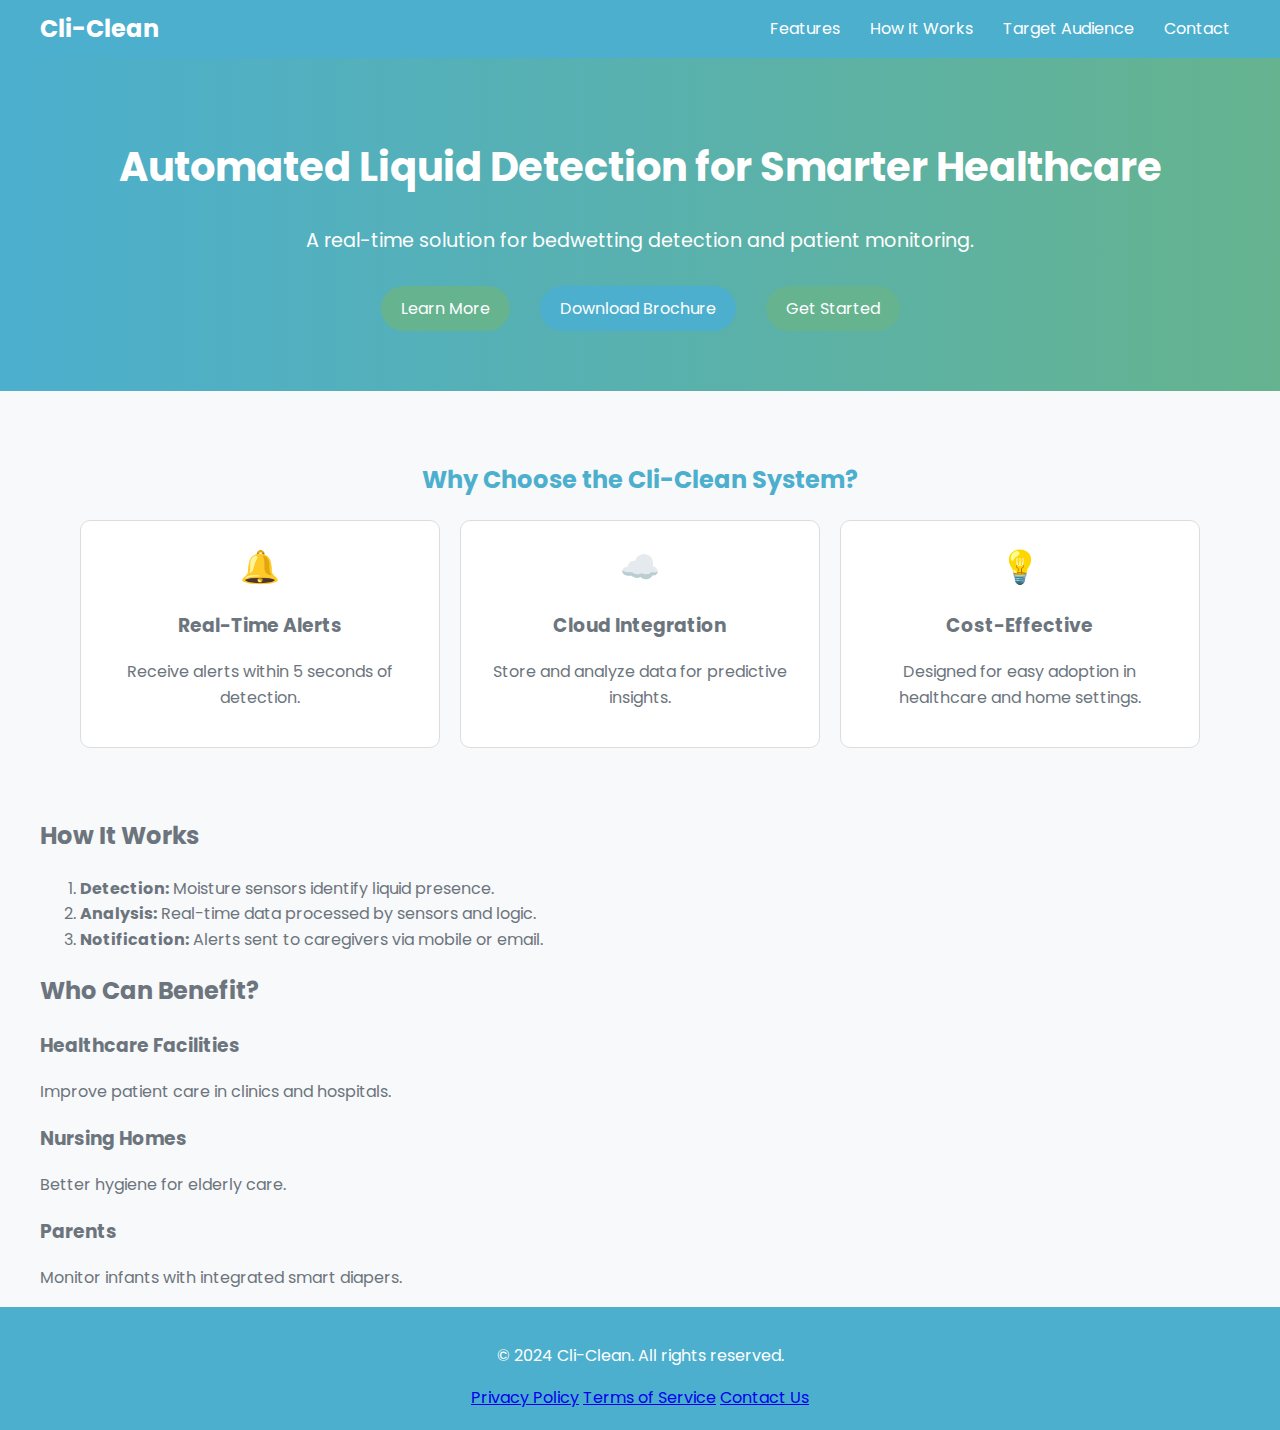
<file: index.html>
<!DOCTYPE html>
<html lang="en">
<head>
    <meta charset="UTF-8">
    <meta name="viewport" content="width=device-width, initial-scale=1.0">
    <meta name="description" content="Landing page for the Urine Detector System, an innovative healthcare solution.">
    <title>Urine Detector System</title>
    <link href="https://fonts.googleapis.com/css2?family=Poppins:wght@400;600&family=Roboto:wght@400;700&display=swap" rel="stylesheet">
    <link rel="stylesheet" href="styles.css">
</head>
<body>
    <!-- Header Section -->
    <header class="header">
        <div class="container">
            <div class="logo">Cli-Clean</div>
            <nav class="navbar">
                <a href="#features">Features</a>
                <a href="#how-it-works">How It Works</a>
                <a href="#target-audience">Target Audience</a>
                <a href="#contact">Contact</a>
            </nav>
        </div>
    </header>

    <!-- Hero Section -->
    <section class="hero">
        <div class="container hero-content">
            <h1>Automated Liquid Detection for Smarter Healthcare</h1>
            <p>A real-time solution for bedwetting detection and patient monitoring.</p>
            <div class="hero-buttons">
                <a href="#features" class="btn primary">Learn More</a>
                <a href="#contact" class="btn secondary">Download Brochure</a>
                <a href="reg.html" class="btn primary">Get Started</a>
            </div>
        </div>
    </section>

    <!-- Features Section -->
    <section id="features" class="features">
        <div class="container">
            <h2>Why Choose the Cli-Clean System?</h2>
            <div class="features-grid">
                <div class="feature-card">
                    <div class="icon">🔔</div>
                    <h3>Real-Time Alerts</h3>
                    <p>Receive alerts within 5 seconds of detection.</p>
                </div>
                <div class="feature-card">
                    <div class="icon">☁️</div>
                    <h3>Cloud Integration</h3>
                    <p>Store and analyze data for predictive insights.</p>
                </div>
                <div class="feature-card">
                    <div class="icon">💡</div>
                    <h3>Cost-Effective</h3>
                    <p>Designed for easy adoption in healthcare and home settings.</p>
                </div>
            </div>
        </div>
    </section>

    <!-- How It Works Section -->
    <section id="how-it-works" class="how-it-works">
        <div class="container">
            <h2>How It Works</h2>
            <ol>
                <li><strong>Detection:</strong> Moisture sensors identify liquid presence.</li>
                <li><strong>Analysis:</strong> Real-time data processed by sensors and logic.</li>
                <li><strong>Notification:</strong> Alerts sent to caregivers via mobile or email.</li>
            </ol>
        </div>
    </section>

    <!-- Target Audience Section -->
    <section id="target-audience" class="target-audience">
        <div class="container">
            <h2>Who Can Benefit?</h2>
            <div class="audience-cards">
                <div class="card">
                    <h3>Healthcare Facilities</h3>
                    <p>Improve patient care in clinics and hospitals.</p>
                </div>
                <div class="card">
                    <h3>Nursing Homes</h3>
                    <p>Better hygiene for elderly care.</p>
                </div>
                <div class="card">
                    <h3>Parents</h3>
                    <p>Monitor infants with integrated smart diapers.</p>
                </div>
            </div>
        </div>
    </section>

    <!-- <section id="contact-card" class="contact-card">
        <div class="container">
            <img src="testpages/DSC_6745.JPG" alt="Member Image" class="contact-card-img">
            <div class="contact-card-info">
              <h2>Solomon Kaniaru</h2>
              <p>Role: Software Engineer</p>
              <p>Email: <a href="mailto:solomonkaniaru154@gmail.com">Email</a></p>
              <p>LinkedIn: <a href="https://www.linkedin.com/in/solomon-kaniaru-99bb93280/" target="_blank">LinkedIn Profile</a></p>
            </div>
          </div>
          <div class="container">
            <img src="testpages/DSC_6745.JPG" alt="Member Image" class="contact-card-img">
            <div class="contact-card-info">
              <h2>Solomon Kaniaru</h2>
              <p>Role: Software Engineer</p>
              <p>Email: <a href="mailto:solomonkaniaru154@gmail.com">Email</a></p>
              <p>LinkedIn: <a href="https://www.linkedin.com/in/solomon-kaniaru-99bb93280/" target="_blank">LinkedIn Profile</a></p>
            </div>
          </div>
          <div class="container">
            <img src="testpages/DSC_6745.JPG" alt="Member Image" class="contact-card-img">
            <div class="contact-card-info">
              <h2>Solomon Kaniaru</h2>
              <p>Role: Software Engineer</p>
              <p>Email: <a href="mailto:solomonkaniaru154@gmail.com">Email</a></p>
              <p>LinkedIn: <a href="https://www.linkedin.com/in/solomon-kaniaru-99bb93280/" target="_blank">LinkedIn Profile</a></p>
            </div>
          </div>
          <div class="container">
            <img src="testpages/DSC_6745.JPG" alt="Member Image" class="contact-card-img">
            <div class="contact-card-info">
              <h2>Solomon Kaniaru</h2>
              <p>Role: Software Engineer</p>
              <p>Email: <a href="mailto:solomonkaniaru154@gmail.com">Email</a></p>
              <p>LinkedIn: <a href="https://www.linkedin.com/in/solomon-kaniaru-99bb93280/" target="_blank">LinkedIn Profile</a></p>
            </div>
          </div>
          <div class="container">
            <img src="testpages/DSC_6745.JPG" alt="Member Image" class="contact-card-img">
            <div class="contact-card-info">
              <h2>Solomon Kaniaru</h2>
              <p>Role: Software Engineer</p>
              <p>Email: <a href="mailto:solomonkaniaru154@gmail.com">Email</a></p>
              <p>LinkedIn: <a href="https://www.linkedin.com/in/solomon-kaniaru-99bb93280/" target="_blank">LinkedIn Profile</a></p>
            </div>
          </div>
          <div class="container">
            <img src="testpages/DSC_6745.JPG" alt="Member Image" class="contact-card-img">
            <div class="contact-card-info">
              <h2>Solomon Kaniaru</h2>
              <p>Role: Software Engineer</p>
              <p>Email: <a href="mailto:solomonkaniaru154@gmail.com">Email</a></p>
              <p>LinkedIn: <a href="https://www.linkedin.com/in/solomon-kaniaru-99bb93280/" target="_blank">LinkedIn Profile</a></p>
            </div>
          </div>
    </section> -->

    <!-- Footer Section -->
    <footer class="footer">
        <p>&copy; 2024 Cli-Clean. All rights reserved.</p>
        <div class="footer-links">
            <a href="#privacy">Privacy Policy</a>
            <a href="#terms">Terms of Service</a>
            <a href="#contact">Contact Us</a>
        </div>
    </footer>
</body>
</html>
</file>
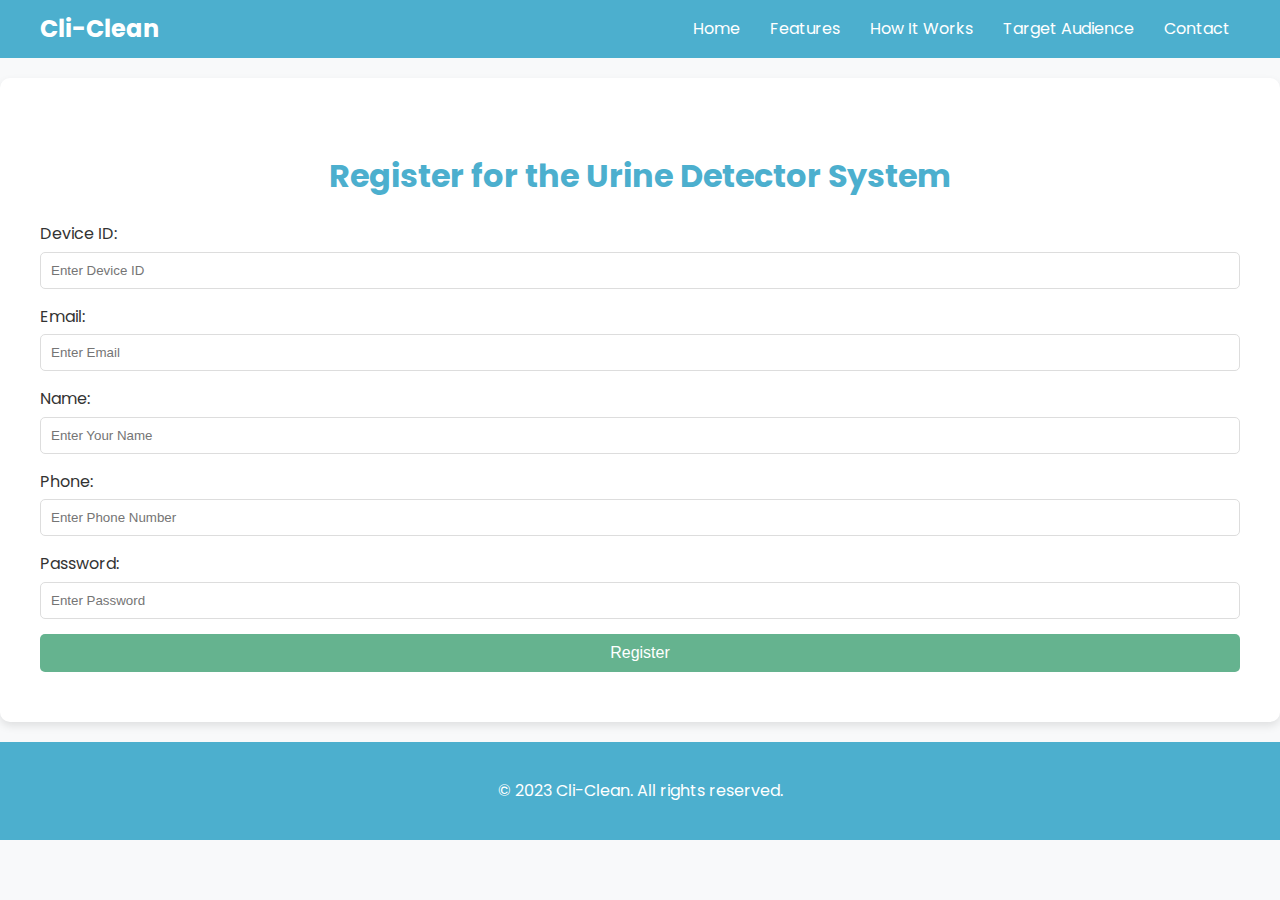
<file: reg.html>
<!DOCTYPE html>
<html lang="en">

<head>
    <meta charset="UTF-8">
    <meta name="viewport" content="width=device-width, initial-scale=1.0">
    <meta name="description" content="Registration page for the Urine Detector System.">
    <title>Registration - Urine Detector System</title>
    <link href="https://fonts.googleapis.com/css2?family=Poppins:wght@400;600&family=Roboto:wght@400;700&display=swap" rel="stylesheet">
    <link rel="stylesheet" href="reg-styles.css">
</head>

<body>
    <!-- Header Section -->
    <header class="header">
        <div class="container">
            <div class="logo">Cli-Clean</div>
            <nav class="navbar">
                <a href="landing.html">Home</a>
                <a href="#features">Features</a>
                <a href="#how-it-works">How It Works</a>
                <a href="#target-audience">Target Audience</a>
                <a href="#contact">Contact</a>
            </nav>
        </div>
    </header>

    <!-- Registration Section -->
    <section class="registration">
        <div class="container">
            <h1>Register for the Urine Detector System</h1>
            <form id="registerForm">
                <div class="form-group">
                    <label for="deviceId">Device ID:</label>
                    <input type="text" id="deviceId" name="deviceId" placeholder="Enter Device ID" required>
                </div>
                <div class="form-group">
                    <label for="email">Email:</label>
                    <input type="email" id="email" name="email" placeholder="Enter Email" required>
                </div>
                <div class="form-group">
                    <label for="name">Name:</label>
                    <input type="text" id="name" name="name" placeholder="Enter Your Name" required>
                </div>
                <div class="form-group">
                    <label for="phone">Phone:</label>
                    <input type="text" id="phone" name="phone" placeholder="Enter Phone Number" required>
                </div>
                <div class="form-group">
                    <label for="password">Password:</label>
                    <input type="password" id="password" name="password" placeholder="Enter Password" required>
                </div>
                <button type="submit" class="btn primary">Register</button>
            </form>
        </div>
    </section>

    <!-- Script to handle form submission -->
    <script>
        document.getElementById('registerForm').addEventListener('submit', async function (event) {
            event.preventDefault(); // Prevent default form submission

            // Fetch input values
            const deviceId = document.getElementById('deviceId').value;
            const email = document.getElementById('email').value;
            const name = document.getElementById('name').value;
            const phone = document.getElementById('phone').value;
            const password = document.getElementById('password').value;

            try {
                // Push data to backend
                const response = await fetch('https://clinclean.onrender.com/api/v1/users/register', {
                    method: 'POST',
                    headers: {
                        'Content-Type': 'application/json'
                    },
                    body: JSON.stringify({
                        device_id: deviceId,
                        user_email: email,
                        user_name: name,
                        user_phone_number: phone,
                        password: password
                    })
                });

                if (!response.ok) {
                    throw new Error('Failed to push data to backend');
                }

                alert("User registered successfully!");

                // Redirect to home page
                window.location.href = "home.html";
            } catch (error) {
                console.error("Registration error:", error);
                alert("Registration failed: " + error.message);
            }
        });
    </script>

    <!-- Footer Section -->
    <footer class="footer">
        <div class="container">
            <p>&copy; 2023 Cli-Clean. All rights reserved.</p>
        </div>
    </footer>
</body>

</html>
</file>
<file: styles.css>
/* Global Styles */
body {
    margin: 0;
    font-family: 'Poppins', sans-serif;
    line-height: 1.6;
    color: #6C757D;
    background-color: #F8F9FA;
}
.container {
    max-width: 1200px;
    margin: 0 auto;
    padding: 0 20px;
}

/* Header */
.header {
    background: #4CAFCE;
    padding: 10px 0;
}
.header .container {
    display: flex;
    justify-content: space-between;
    align-items: center;
    flex-wrap: wrap;
}
.header .logo {
    font-size: 24px;
    color: #FFF;
    font-weight: 700;
    text-align: center;
}
.header .navbar {
    display: flex;
    gap: 10px;
    flex-wrap: wrap;
    justify-content: center;
}
.header .navbar a {
    color: #FFF;
    text-decoration: none;
    margin: 0 10px;
}
.header .navbar a:hover {
    text-decoration: underline;
}

/* Hero */
.hero {
    background: linear-gradient(to right, #4CAFCE, #65B38F);
    color: #FFF;
    text-align: center;
    padding: 50px 20px;
}
.hero h1 {
    font-size: 2.5rem;
}
.hero p {
    font-size: 1.2rem;
}
.hero-buttons {
    display: flex;
    justify-content: center;
    gap: 10px;
    flex-wrap: wrap;
}
.hero-buttons .btn {
    padding: 10px 20px;
    margin: 10px;
    border-radius: 25px;
    text-decoration: none;
    color: #FFF;
    font-size: 1rem;
}
.hero-buttons .btn.primary {
    background: #65B38F;
}
.hero-buttons .btn.secondary {
    background: #4CAFCE;
}

/* Features */
.features {
    padding: 50px 20px;
}
.features h2 {
    text-align: center;
    color: #4CAFCE;
}
.features-grid {
    display: flex;
    gap: 20px;
    margin-top: 20px;
    flex-wrap: wrap;
    justify-content: center;
}
.feature-card {
    background: #FFF;
    border: 1px solid #DDD;
    border-radius: 10px;
    padding: 20px;
    text-align: center;
    flex: 1 1 calc(33.33% - 40px);
    max-width: calc(33.33% - 40px);
    box-sizing: border-box;
}
.feature-card .icon {
    font-size: 2rem;
    margin-bottom: 10px;
}

/* Footer */
.footer {
    background: #4CAFCE;
    color: #FFF;
    text-align: center;
    padding: 20px 0;
}

/* Contact Cards */
.contact-card {
    border: 1px solid #ccc;
    padding: 16px;
    margin: 16px 0;
    display: flex;
    align-items: center;
    flex-wrap: wrap;
}
.contact-card-img {
    width: 80px;
    height: 80px;
    border-radius: 50%;
    margin-right: 16px;
}
.contact-card-info {
    flex: 1;
}
.contact-card-info h2 {
    margin: 0 0 8px;
}
.contact-card-info p {
    margin: 4px 0;
}

/* Responsive Styles */
@media (max-width: 768px) {
    .hero h1 {
        font-size: 2rem;
    }
    .hero p {
        font-size: 1rem;
    }
    .feature-card {
        flex: 1 1 calc(50% - 20px);
        max-width: calc(50% - 20px);
    }
    .hero-buttons .btn {
        font-size: 0.9rem;
        padding: 8px 15px;
    }
    .contact-card {
        flex-direction: column;
        align-items: center;
        text-align: center;
    }
    .contact-card-img {
        margin-bottom: 10px;
    }
}

@media (max-width: 480px) {
    .features-grid {
        flex-direction: column;
    }
    .feature-card {
        flex: 1 1 100%;
        max-width: 100%;
    }
    .hero h1 {
        font-size: 1.8rem;
    }
    .hero p {
        font-size: 0.9rem;
    }
    .hero-buttons .btn {
        font-size: 0.8rem;
        padding: 6px 10px;
    }
}
</file>
<file: reg-styles.css>
/* Global Styles */
body {
    margin: 0;
    font-family: 'Poppins', sans-serif;
    line-height: 1.6;
    color: #6C757D;
    background-color: #F8F9FA;
}
.container {
    max-width: 1200px;
    margin: 0 auto;
    padding: 0 20px;
}

/* Header */
.header {
    background: #4CAFCE;
    padding: 10px 0;
}
.header .container {
    display: flex;
    justify-content: space-between;
    align-items: center;
    flex-wrap: wrap;
}
.header .logo {
    font-size: 24px;
    color: #FFF;
    font-weight: 700;
    text-align: center;
}
.header .navbar {
    display: flex;
    gap: 10px;
    flex-wrap: wrap;
    justify-content: center;
}
.header .navbar a {
    color: #FFF;
    text-decoration: none;
    margin: 0 10px;
}
.header .navbar a:hover {
    text-decoration: underline;
}

/* Registration Section */
.registration {
    padding: 50px 20px;
    background-color: #FFF;
    border-radius: 10px;
    box-shadow: 0px 4px 8px rgba(0, 0, 0, 0.1);
    margin: 20px 0;
}
.registration h1 {
    text-align: center;
    color: #4CAFCE;
    margin-bottom: 20px;
}
.registration .form-group {
    margin-bottom: 15px;
}
.registration .form-group label {
    display: block;
    margin-bottom: 5px;
    color: #333;
}
.registration .form-group input {
    width: 100%;
    padding: 10px;
    border: 1px solid #DDD;
    border-radius: 5px;
    box-sizing: border-box;
}
.registration .btn.primary {
    display: block;
    width: 100%;
    padding: 10px;
    background-color: #65B38F;
    color: #FFF;
    border: none;
    border-radius: 5px;
    cursor: pointer;
    text-align: center;
    font-size: 16px;
}
.registration .btn.primary:hover {
    background-color: #4CAFCE;
}

/* Footer */
.footer {
    background: #4CAFCE;
    color: #FFF;
    text-align: center;
    padding: 20px 0;
}
</file>
